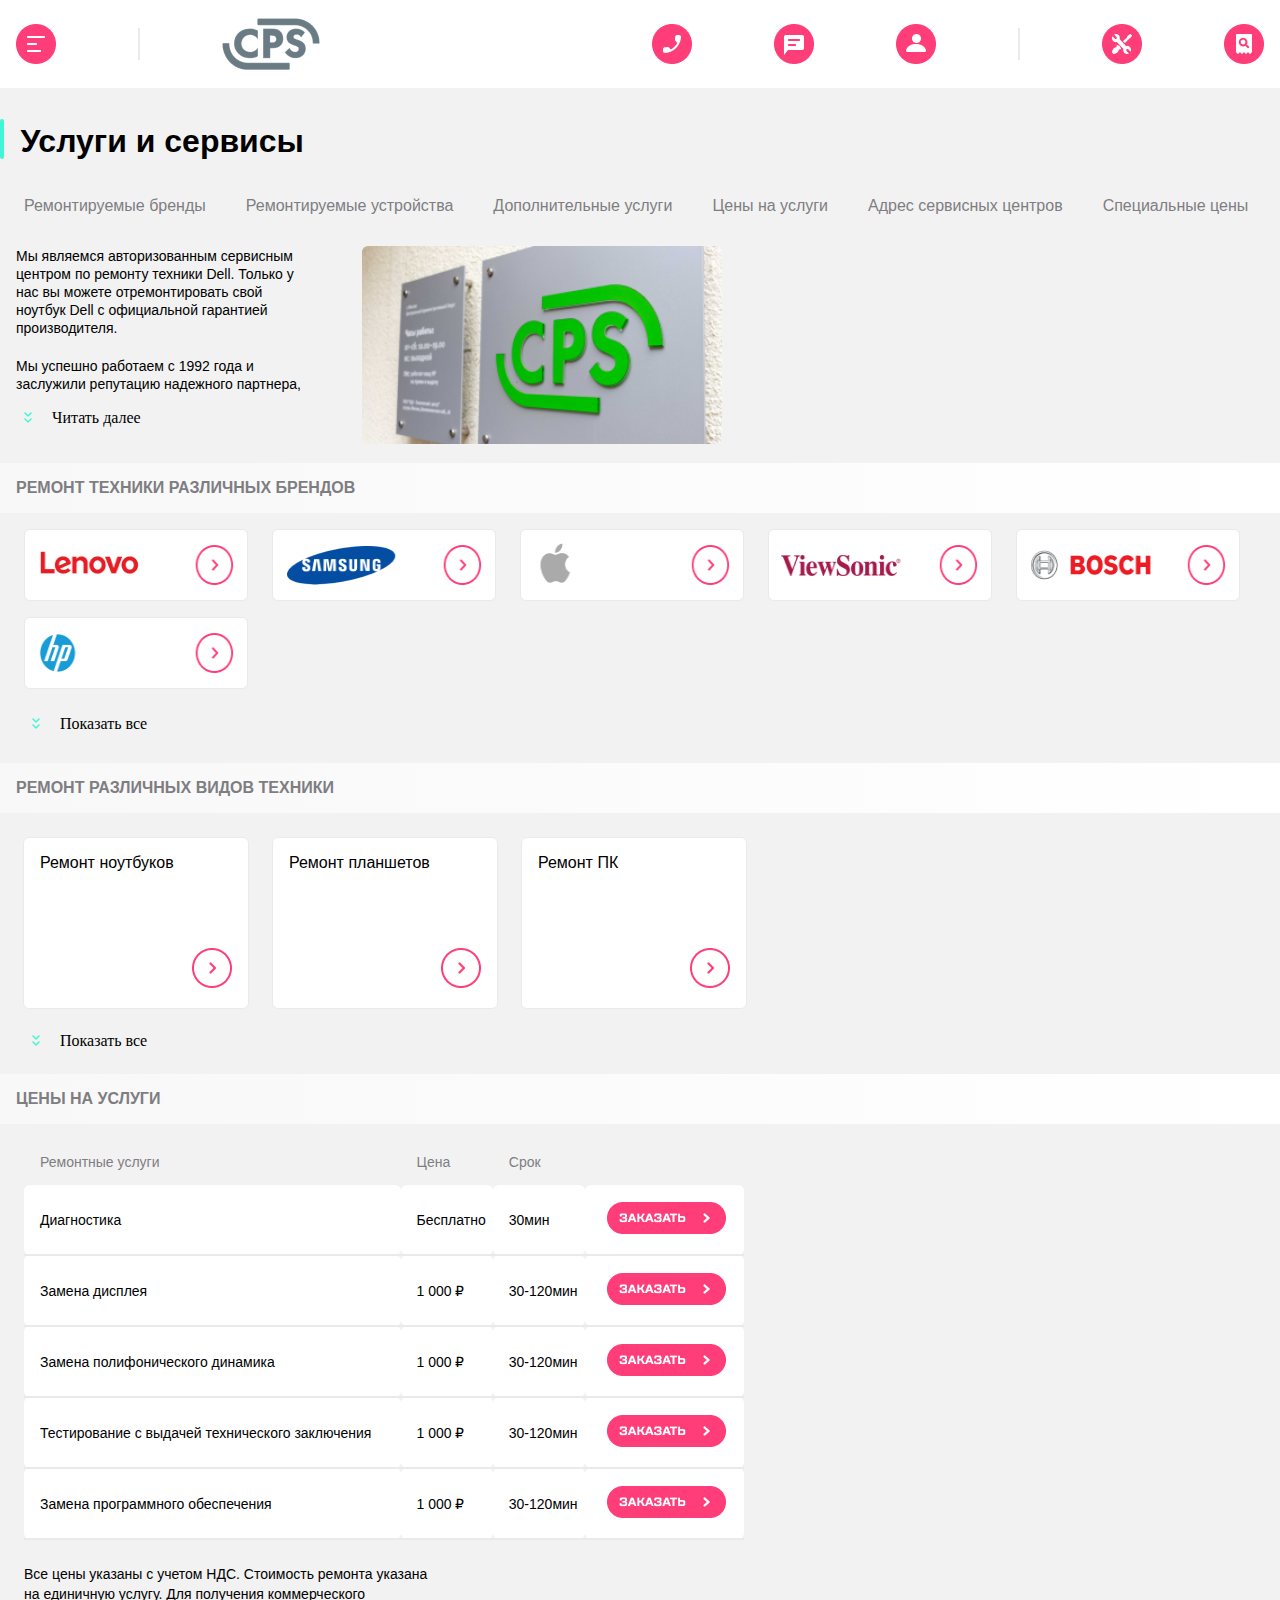
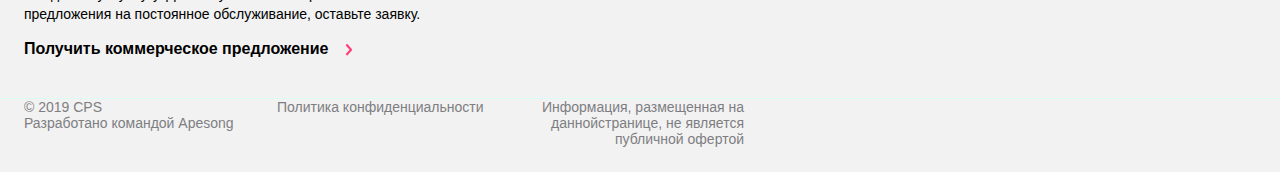
<file: index.html>
<!DOCTYPE html>
<html lang="en">
<head>
    <meta charset="UTF-8">
    <meta name="viewport" content="width=device-width,user-scalable=no,initial-scale=1,maximum-scale=1,minimum-scale=1">
    <meta http-equiv="X-UA-Compatible" content="ie=edge">
    <title>Финальный проект</title>
<link href="style.css" rel="stylesheet"></head>
<body>
    <div class="body__proect">
    <header class="header"> 
        <nav class="menu"> 
            <button class="button menu__burger">
                <img src="img\burger.png" alt="меню">
            </button>
            <div class="divider__burger"></div>
            <button class="button menu__group">
                <img src="img\text.png" alt="Текст">
            </button>
            <div class="divider"></div>
            <button class="button menu__call">
                <img src="img\call-header.png" alt="звонок">
            </button>
            <button class="button menu__chat">
                <img src="img\chat-header.png" alt="чат">
            </button>
            <button class="button menu__profile">
                <img src="img\profile-header.png" alt="профиль">
            </button>
            <div class="divider__profile"></div>
            <span class="button menu__text">
                Оставить заявку
            </span>
            <button class="button menu__repair">
                <img src="img\repair.png" alt="ремонт">
            </button>
            <span class="menu__text">
                Статус ремонта
            </span>
            <button class="button menu__checkstatus">
                <img src="img\checkstatus.png" alt="статус ремонта">
            </button>
        </nav>
    </header>
    <main class="main">
        <div class="main__icon"></div>           
        <h1 class="main__text">
            Услуги и сервисы </h1>
        <nav class="submenu">
            <ul class="swiper__menu">
                <li class="swiper__text"> <a href="#" class="swiper__link link1">Ремонтируемые бренды</a></li>
                <li class="swiper__text"> <a href="#" class="swiper__link link2">Ремонтируемые устройства</a></li>
                <li class="swiper__text"> <a href="#" class="swiper__link link3">Дополнительные услуги</a></li>
                <li class="swiper__text"> <a href="#" class="swiper__link link4">Цены на услуги</a></li>
                <li class="swiper__text"> <a href="#" class="swiper__link link5">Адрес сервисных центров </a></li>
                <li class="swiper__text"> <a href="#" class="swiper__link link6">Специальные цены </a></li>
                <li class="swiper__text"> <a href="#" class="swiper__link link7">Отзывы</a></li>
            </ul>
        </nav>
        <div class="container">
        <p class="text">
            Мы являемся авторизованным сервисным центром по ремонту техники Dell. Только у нас вы можете отремонтировать свой ноутбук Dell с официальной гарантией производителя.
    
        </p><p class="text text__hide1">
            Мы успешно работаем с 1992 года и заслужили репутацию надежного партнера,
            <span class="text__hide2">
                что подтверждает большое количество постоянных клиентов. Мы гордимся тем, что к нам обращаются по рекомендациям и, в свою очередь, советуют нас родным и близким.
            </span>
        </p>
    <p></p>
    <p class="text__hide">
        Мы успешно работаем с 1992 года и заслужили репутацию надежного партнера, 
        что подтверждает большое количество постоянных клиентов. Мы гордимся тем, что к нам обращаются по рекомендациям и, в свою очередь, советуют нас родным и близким.
    </p>
        <button class="read">
            <img src="img\icon.png" alt="иконка" class="read__img">
            <span class="read__text"> Читать далее  </span>
        </button>
    </div>
        <div class="shedule">
            <img src="img\shedule.png" alt="расписание" class="shedule__img">
        </div>
    <h2 class="text__brend">
        РEМОНТ ТЕХНИКИ РАЗЛИЧНЫХ БРЕНДОВ
    </h2>
    <div class="brand__slide--container swiper">
        <div class="list__swiper swiper-wrapper">
          <div class="brand__slider swiper-slide">
              <img src="img\lenovo.png" alt="Леново" class="brand__slider--img">
          </div>
          <div class="brand__slider swiper-slide">
              <img src="img\samsung.png" alt="Самсунг" class="brand__slider--img">
          </div>
          <div class="brand__slider swiper-slide">
              <img src="img\apple.png" alt="Яблоко" class="brand__slider--img"> 
          </div>
          <div class="brand__slider swiper-slide">
              <img src="img\vs.png" alt="vs sonic" class="brand__slider--img">
          </div>
          <div class="brand__slider swiper-slide">
              <img src="img\bosch.png" alt="Bosch" class="brand__slider--img">
          </div>
          <div class="brand__slider swiper-slide">
              <img src="img\hp.png" alt="HP" class="brand__slider--img">
          </div>
          <div class="brand__slider swiper-slide hidden">
              <img src="img\acer.png" alt="Acer" class="brand__slider--img">
          </div>
          <div class="brand__slider swiper-slide hidden">
              <img src="img\sony.png" alt="Sony" class="brand__slider--img">
          </div>
          <div class="brand__slider swiper-slide hidden">
              <img src="img\lenovo.png" alt="Леново" class="brand__slider--img">
          </div>
          <div class="brand__slider swiper-slide hidden">
              <img src="img\samsung.png" alt="Самсунг" class="brand__slider--img">
          </div>
          <div class="brand__slider swiper-slide hidden">
              <img src="img\apple.png" alt="Яблоко" class="brand__slider--img">
          </div>
          </div>
          <div class="swiper-pagination png-1"></div>
             </div>
             <button class="button__brend">
                <img src="img\icon.png" alt="Иконка" class="button__img">
                <span class="button__text">Показать всe</span>
            </button>
            <h2 class="text__repair">
                РЕМОНТ РАЗЛИЧНЫХ ВИДОВ ТЕХНИКИ
            </h2>
            <div class="slider__repair--container swiper">
                <div class="list__repair swiper-wrapper">
                    <div class="slider__repair swiper-slide">Ремонт ноутбуков
                        <img src="img\icon-price.png" alt="Иконка" class="repair__icon">    
                    </div>
                    <div class="slider__repair swiper-slide">Ремонт планшетов
                        <img src="img\icon-price.png" alt="Иконка" class="repair__icon">  
                    </div>
                    <div class="slider__repair swiper-slide">Ремонт ПК
                        <img src="img\icon-price.png" alt="Иконка" class="repair__icon">
                    </div>
                    <div class="slider__repair swiper-slide repair__hide">Ремонт мониторов
                        <img src="img\icon-price.png" alt="Иконка" class="repair__icon">
                    </div>
                    <div class="slider__repair swiper-slide repair__hide">Ремонт дисплея
                        <img src="img\icon-price.png" alt="Иконка" class="repair__icon">    
                    </div>
                    <div class="slider__repair swiper-slide repair__hide">Ремонт наушников
                        <img src="img\icon-price.png" alt="Иконка" class="repair__icon">
                    </div>
                    <div class="slider__repair swiper-slide repair__hide">Ремонт процессоров
                        <img src="img\icon-price.png" alt="Иконка" class="repair__icon">
                    </div>
                    <div class="slider__repair swiper-slide repair__hide">Ремонт телефонов
                        <img src="img\icon-price.png" alt="Иконка" class="repair__icon">
                    </div>
                    <div class="slider__repair swiper-slide repair__hide">Ремонт экранов
                        <img src="img\icon-price.png" alt="Иконка" class="repair__icon">
                    </div>
                </div>
                <div class="swiper-pagination pgn-2"></div>
            </div>
            <button class="button__repair">
                <img src="img\icon.png" alt="Иконка Ремонта" class="button__repair--img">
                <span class="button__text--repair">Показать всe</span>
            </button>
            <h2 class="prices__text">ЦЕНЫ НА УСЛУГИ</h2>
            <div class="prices__repair swiper">
                <div class="prices__list swiper-wrapper">
                    <div class="prices__slide swiper-slide">
                        <p class="prices__repair--service">Ремонтные услуги</p>
                        <p class="prices__diagnostic">Диагностика</p>
                        <p class="prices">Цена</p>
                        <p class="prices__money">Бесплатно</p>
                        <p class="prices__time">Срок</p>
                        <p class="prices__min">30 мин</p>
                        <img src="img\prices.png" alt="Иконка прайса" class="prices__img">
                    </div>
                    <div class="prices__slide swiper-slide">
                        <p class="prices__repair--service">Ремонтные услуги</p>
                        <p class="prices__diagnostic">Замена дисплея</p>
                        <p class="prices">Цена</p>
                        <p class="prices__money">1000₽</p>
                        <p class="prices__time">Срок</p>
                        <p class="prices__min">30-120 мин</p>
                        <img src="img\prices.png" alt="Иконка прайса" class="prices__img">
                    </div>
                    <div class="prices__slide swiper-slide">
                        <p class="prices__repair--service">Ремонтные услуги</p>
                        <p class="prices__diagnostic">Тестирование с выдачей технического заключения</p>
                        <p class="prices">Цена</p>
                        <p class="prices__money">1000₽</p>
                        <p class="prices__time">Срок</p>
                        <p class="prices__min">30-120 мин</p>
                        <img src="img\prices.png" alt="Иконка прайса" class="prices__img">
                    </div>
                    <div class="prices__slide swiper-slide">
                        <p class="prices__repair--service">Ремонтные услуги</p>
                        <p class="prices__diagnostic">Замена полифонического динамика</p>
                        <p class="prices">Цена</p>
                        <p class="prices__money">1000₽</p>
                        <p class="prices__time">Срок</p>
                        <p class="prices__min">30-120 мин</p>
                        <img src="img\prices.png" alt="Иконка прайса" class="prices__img">
                    </div>
                    <div class="prices__slide swiper-slide">
                        <p class="prices__repair--service">Ремонтные услуги</p>
                        <p class="prices__diagnostic">Замена программного обеспечения</p>
                        <p class="prices">Цена</p>
                        <p class="prices__money">1000₽</p>
                        <p class="prices__time">Срок</p>
                        <p class="prices__min">30-120 мин</p>
                        <img src="img\prices.png" alt="Иконка прайса" class="prices__img">
                    </div>
                </div>
                <div class="swiper-pagination"></div>
            </div>
            <table class="table__container">
                <caption class="table__caption">
                    <tr class="table__header--tr">
                        <td class="table__header">Ремонтные услуги</td>
                        <td class="table__header">Цена</td>
                        <td class="table__header">Срок</td>
                    </tr>
                </caption>
                <tbody class="table__tbody">
                <tr class="table__diagnostic">  
                    <td class="table__body">Диагностика</td>
                    <td class="table__body">Бесплатно</td>
                    <td class="table__body">30мин</td>
                    <td class="table__body--img">
                        <button class="button__table">
                        <img src="img\prices.png" alt="Отправить" class="button__table--img">
                        </button>
                    </td>
                </tr>
                <tr class="table__display">  
                    <td class="table__body">Замена дисплея</td>
                    <td class="table__body">1 000 ₽</td>
                    <td class="table__body">30-120мин</td>
                    <td class="table__body--img">
                        <button class="button__table">
                        <img src="img\prices.png" alt="Отправить" class="button__table--img">
                        </button>
                    </td>
                </tr>
                <tr class="table__dinamic">  
                    <td class="table__body">Замена полифонического динамика</td>
                    <td class="table__body">1 000 ₽</td>
                    <td class="table__body">30-120мин</td>
                    <td class="table__body--img">
                        <button class="button__table">
                        <img src="img\prices.png" alt="Отправить" class="button__table--img">
                        </button>
                    </td>
                </tr>
                <tr class="table__test">  
                    <td class="table__body">Тестирование с выдачей технического заключения</td>
                    <td class="table__body">1 000 ₽</td>
                    <td class="table__body">30-120мин</td>
                    <td class="table__body--img">
                        <button class="button__table">
                        <img src="img\prices.png" alt="Отправить" class="button__table--img">
                        </button>
                    </td>
                </tr>
                <tr class="table__programmer">  
                    <td class="table__body">Замена программного обеспечения</td>
                    <td class="table__body">1 000 ₽</td>
                    <td class="table__body">30-120мин</td>
                    <td class="table__body--img">
                        <button class="button__table">
                        <img src="img\prices.png" alt="Отправить" class="button__table--img">
                        </button>
                    </td>
                </tr>
                </tbody>
            </table>
            <p class="short__description">
                Все цены указаны с учетом НДС. Стоимость ремонта указана на единичную услугу. Для получения коммерческого предложения на постоянное обслуживание, оставьте заявку.
            </p>
            <h3 class="consultation__service">
                Получить коммерческое предложение
                <img src="img\consultation-service.png" alt="Иконка кольсультаций" class="service__img">
            </h3>
            <div class="line__footer"></div>
    </main>
    </div>
    <aside class="aside">
    <div class="menu__burger--container">
    <nav class="menuburger">
        <button class="button menuburger__cancel">
            <img src="img/cancel.png" alt="Отмена">
        </button>
        <button class="button menuburger__group">
            <img src="img\text.png" alt="Текст" class="menuburger__icon2">
        </button>
        <button class="button menuburger__search">
            <img src="img/search.png" alt="Поиск">
        </button>
    </nav>
    <nav class="asidemenu">
        <ul class="swipe">
            <li class="swipe__text"><a class="swipe__link">Ремонт техники</a></li>
            <li class="swipe__text"><a class="swipe__link">Услуги и сервисы</a></li>
            <li class="swipe__text"><a class="swipe__link">Корпоративным клиентам</a></li>
            <li class="swipe__text"><a class="swipe__link">Продавцам техники</a></li>
            <li class="swipe__text"><a class="swipe__link">Партнерам</a></li>
            <li class="swipe__text"><a class="swipe__link">Производителям</a></li>
            <li class="swipe__text"><a class="swipe__link">Наши сервисные центры</a></li>
            <li class="swipe__text"><a class="swipe__link">Контакты</a></li>
        </ul>
    </nav>
    <nav class="aside__footer">
    <button class="aside__call">
        <img src="img/call-header.png" alt="Позвонить">
    </button>
    <button class="aside__chat">
        <img src="img/chat-header.png" alt="Чат">
    </button>
    <button class="aside__profile">
        <img src="img/profile-header.png" alt="Профиль">
    </button> 
</nav>
    <div class="aside__mail">mail@cps.com</div>
    <div class="aside__number">8 800 890 8900</div>
    <button class="lang__ru">RU</button>
    <button class="lang__en">EN</button>
    <button class="lang__ch">CH</button>
</div> 
</aside>
     <div class="call__burger">
        <button class="call__cancel">
            <img src="img\cancel.png" alt="Отмена" class="call__cancel--img">
        </button>
        <div class="icon__call"></div>
        <h3 class="h3__call">   
            Заказать звонок
        </h3>
        <form action="" class="form__call">
        <input type="number" class="input__call" placeholder="Телефон">
    </form>
        <p class="text__call">
            Нажимая “отправить”, вы даете согласие на 
            <span class="call__text">обработку персональных данных</span> и соглашаетесь с нашей 
            <span class="call__text">политикой конфиденциальности</span>
        </p>
        <button class="send__call">
            <img src="img\call-send.png" alt="Отправить" class="call__send">
        </button>
     </div>
     <div class="chat__burger">
        <button class="chat__cancel">
            <img src="img\cancel.png" alt="Отмена чата" class="chat__img">
        </button>
        <div class="icon__chat"></div>
        <h3 class="text__chat--h3">
            Обратная связь
        </h3>
        <form action="" class="chat__form">
            <input type="text" class="input__chat" placeholder="Имя">
            <input type="number" class="input__chat" placeholder="Телефон">
            <input type="email" class="input__chat" placeholder="Электронная почта">
            <textarea name="Текст" cols="30" rows="10" class="textarea__chat" placeholder="Сообщение"></textarea>
        </form>
            <p class="text__chat">
                Нажимая “отправить”, вы даете согласие на 
                <span class="chat__text">обработку персональных данных</span> и соглашаетесь с нашей 
                <span class="chat__text">политикой конфиденциальности</span>
            </p>
            <button class="chat__send">
                <img src="img\call-send.png" alt="Отправка чата">
            </button>
     </div>  
    <footer class="text__footer footer__proect">
        <p class="footer__up">© 2019 CPS <br>
            Разработано командой Apesong</p>
        <p class="footer__text1">© 2019 CPS
             </p>
        <p class="footer__text2">Разработано командой Apesong</p>
        <p class="footer__text3">Политика конфиденциальности</p>
        <p class="footer__text4">Информация, размещенная на данной</p>
        <p class="footer__text5">странице, не является публичной офертой</p>
        <p class="footer__down">Информация, размещенная на даннойстранице, не является публичной офертой</p>
    </footer>
    <script src="https://unpkg.com/swiper@8/swiper-bundle.min.js"></script>
<script type="text/javascript" src="./js/bundle.js"></script></body>
</html>
</file>
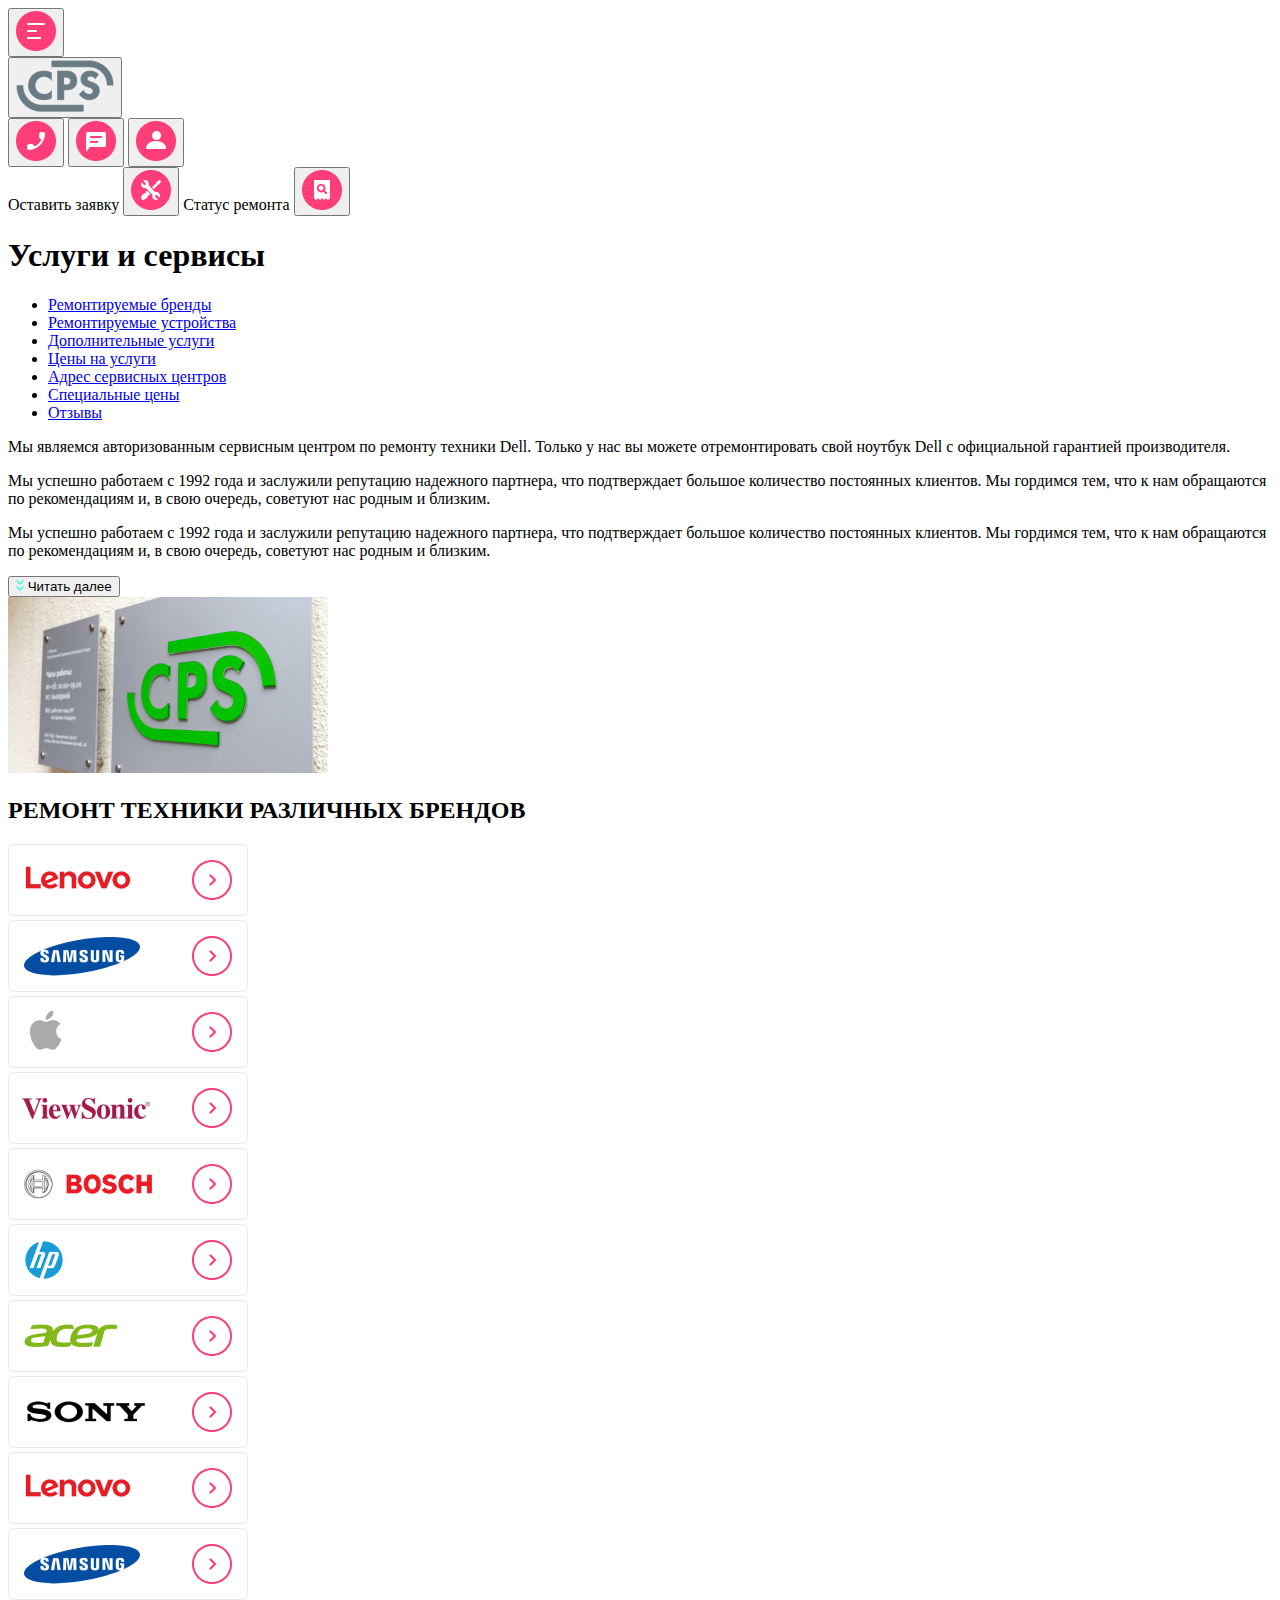
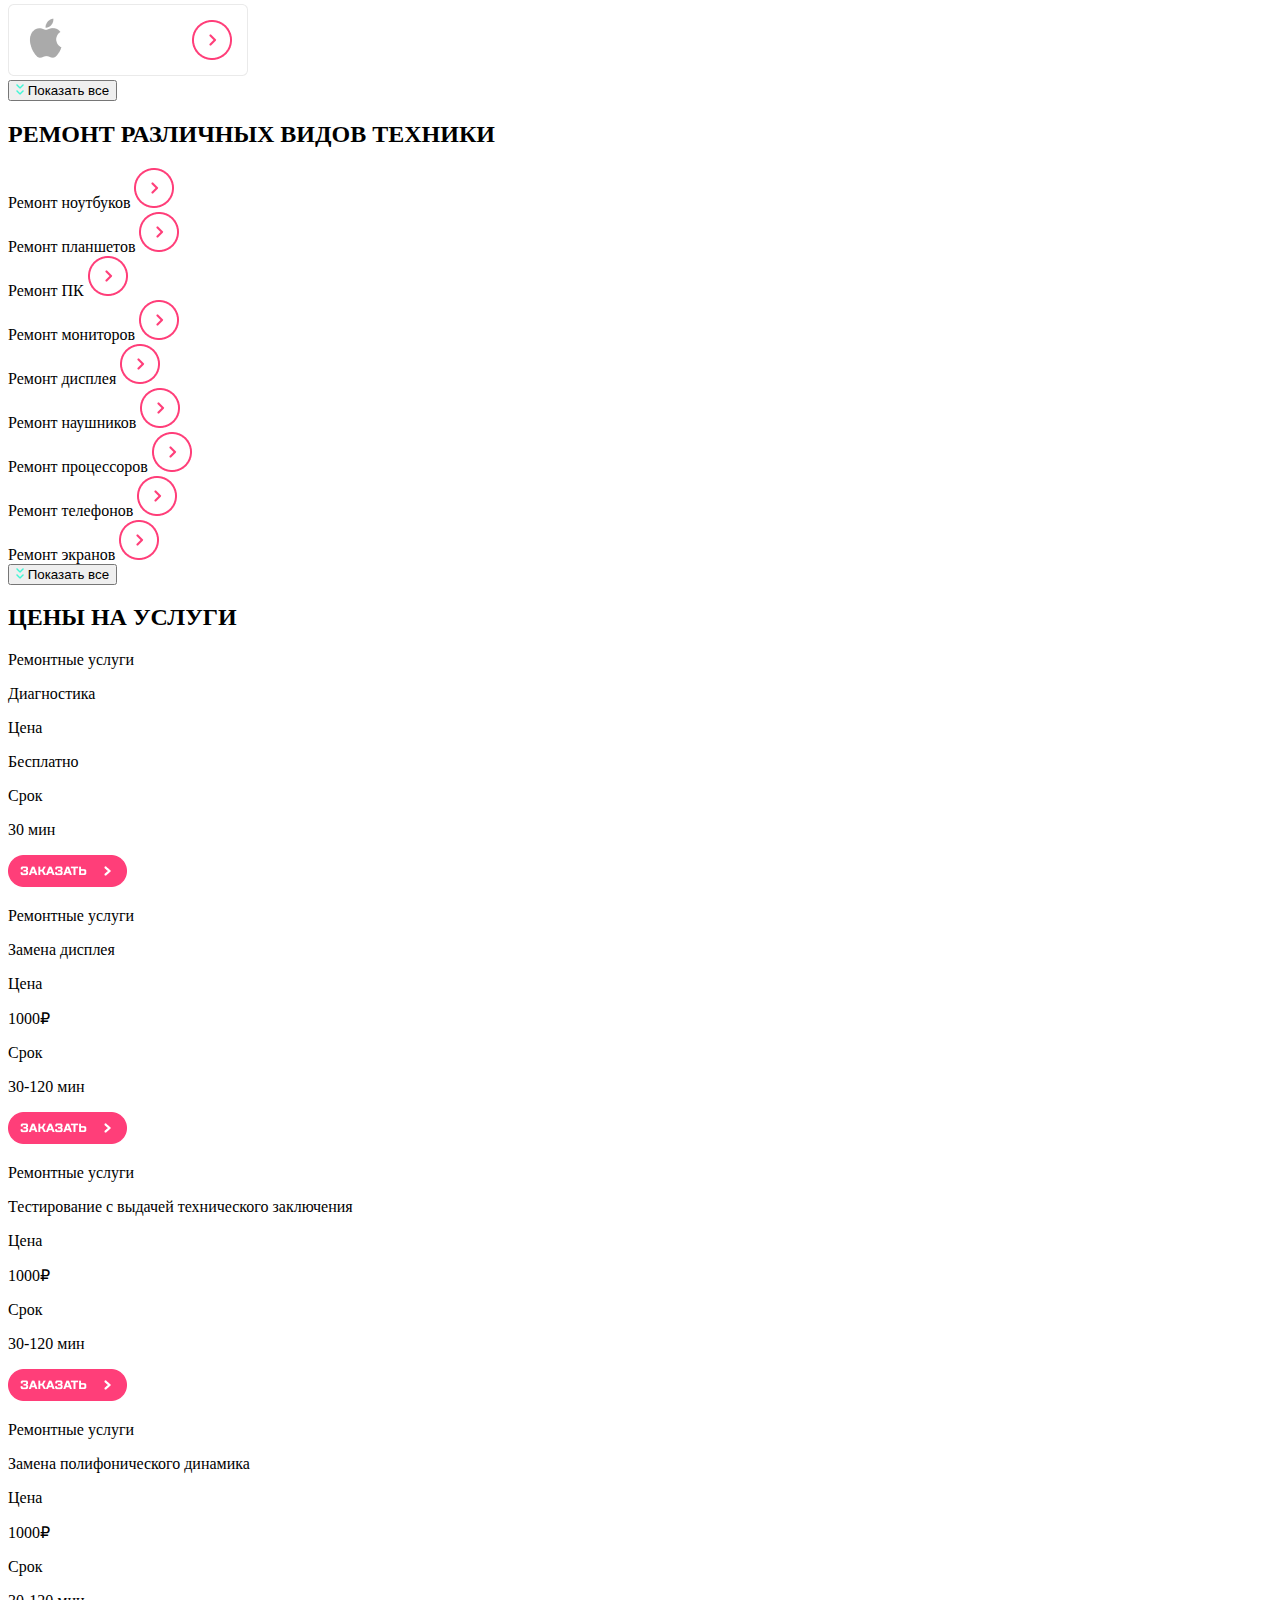
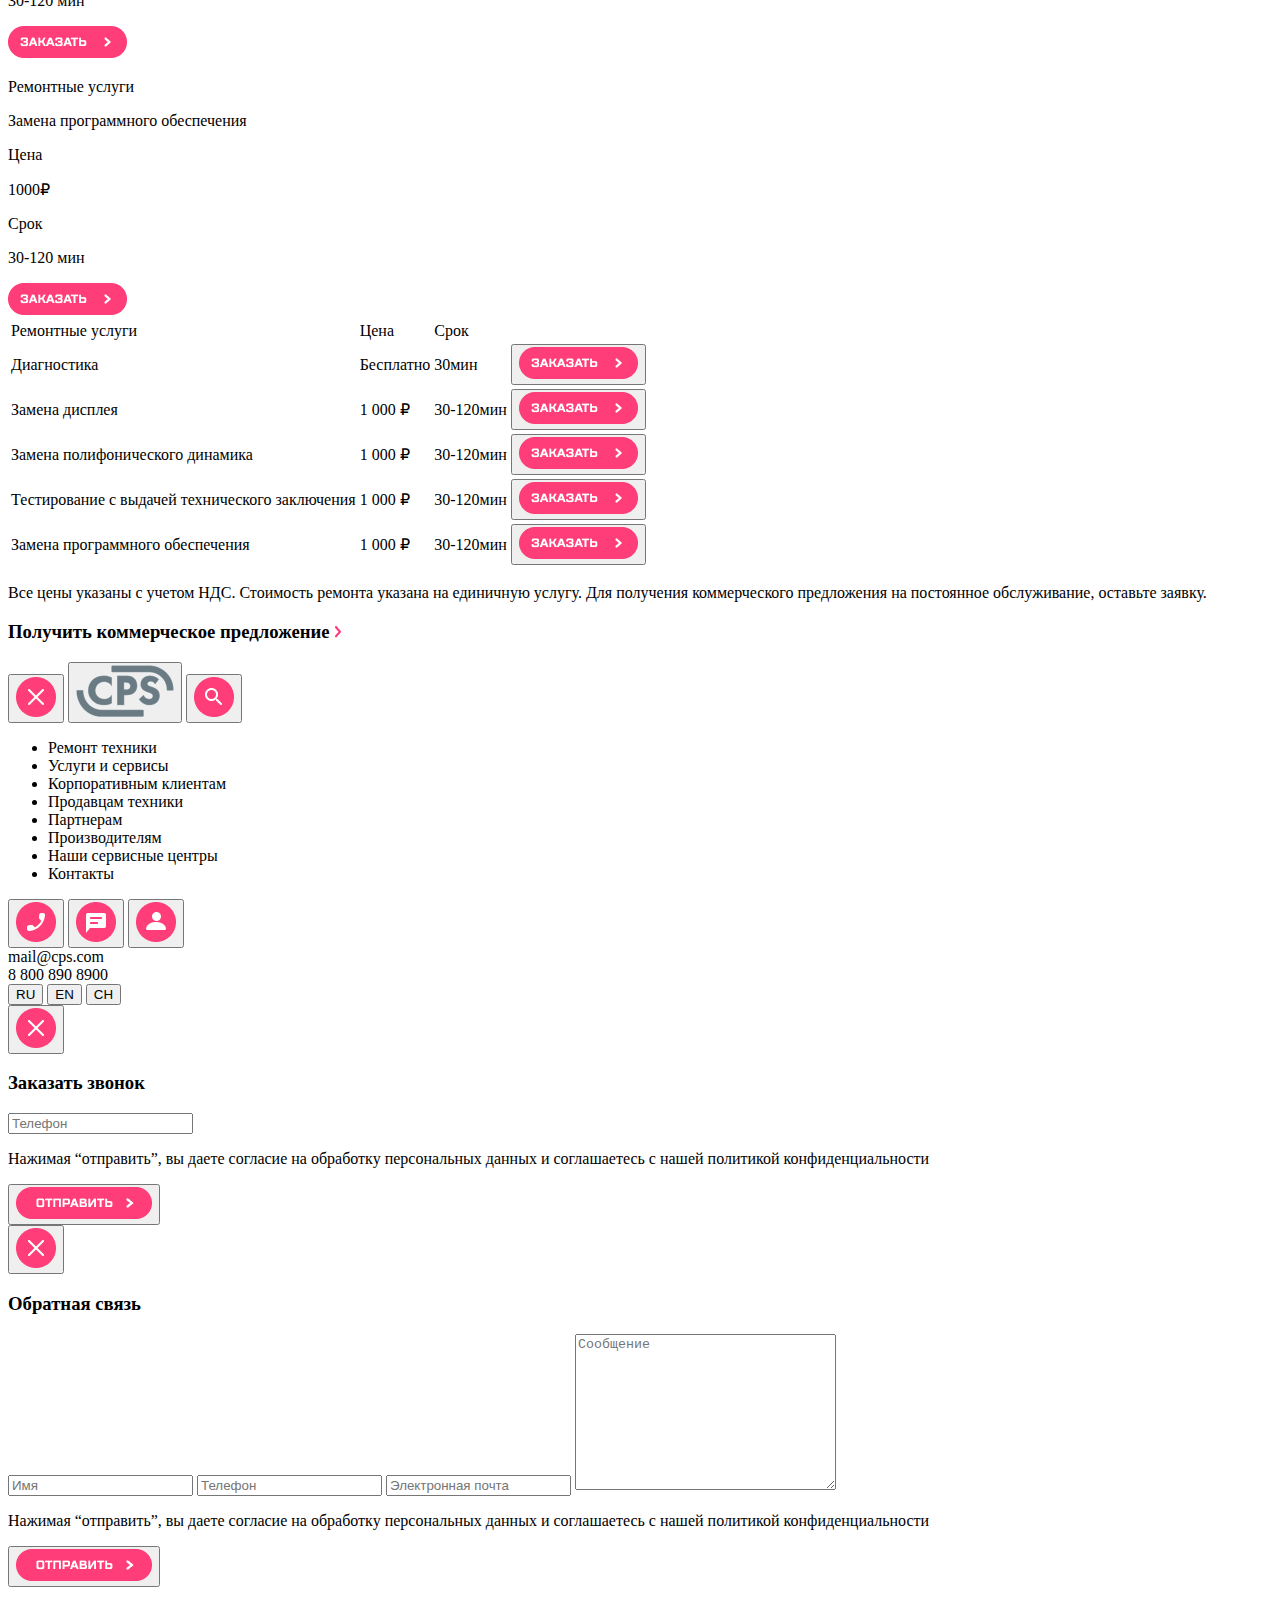
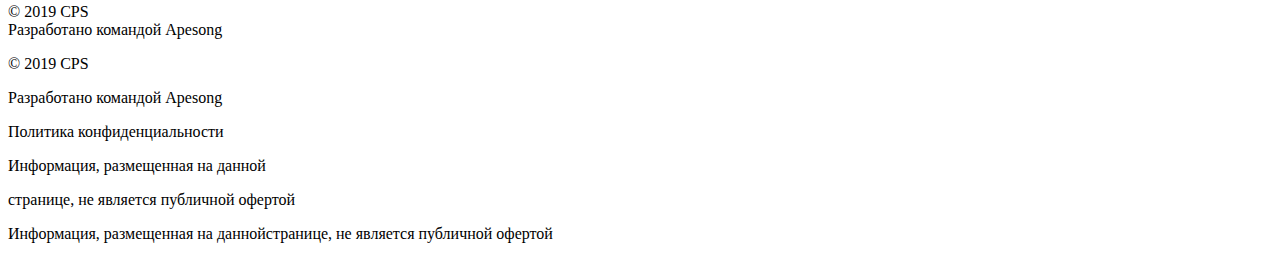
<file: src/index.html>
<!DOCTYPE html>
<html lang="en">
<head>
    <meta charset="UTF-8">
    <meta name="viewport"
          content="width=device-width, user-scalable=no, initial-scale=1.0, maximum-scale=1.0, minimum-scale=1.0">
    <meta http-equiv="X-UA-Compatible" content="ie=edge">
    <title>Финальный проект</title>
</head>
<body>
    <div class = 'body__proect'>
    <header class = 'header'> 
        <nav class = 'menu'> 
            <button class = 'button menu__burger'>
                <img src = 'img\burger.png' alt = 'меню'>
            </button>
            <div class="divider__burger"></div>
            <button class = 'button menu__group'>
                <img src = 'img\text.png' alt = 'Текст'>
            </button>
            <div class="divider"></div>
            <button class = 'button menu__call'>
                <img src = 'img\call-header.png' alt = 'звонок'>
            </button>
            <button class = 'button menu__chat'>
                <img src = 'img\chat-header.png' alt = 'чат'>
            </button>
            <button class = 'button menu__profile'>
                <img src = 'img\profile-header.png' alt = 'профиль'>
            </button>
            <div class="divider__profile"></div>
            <span class = 'button menu__text'>
                Оставить заявку
            </span>
            <button class = 'button menu__repair'>
                <img src = 'img\repair.png' alt = 'ремонт'>
            </button>
            <span class = 'menu__text'>
                Статус ремонта
            </span>
            <button class = 'button menu__checkstatus'>
                <img src = 'img\checkstatus.png' alt = 'статус ремонта'>
            </button>
        </nav>
    </header>
    <main class = 'main'>
        <div class="main__icon"></div>           
        <h1 class = 'main__text'>
            Услуги и сервисы </h1>
        <nav class = 'submenu'>
            <ul class = 'swiper__menu'>
                <li class = 'swiper__text'> <a href = '#' class = 'swiper__link link1'>Ремонтируемые бренды</a></li>
                <li class = 'swiper__text'> <a href = '#' class = 'swiper__link link2'>Ремонтируемые устройства</a></li>
                <li class = 'swiper__text'> <a href = '#' class = 'swiper__link link3'>Дополнительные услуги</a></li>
                <li class = 'swiper__text'> <a href = '#' class = 'swiper__link link4'>Цены на услуги</a></li>
                <li class = 'swiper__text'> <a href = '#' class = 'swiper__link link5'>Адрес сервисных центров </a></li>
                <li class = 'swiper__text'> <a href = '#' class = 'swiper__link link6'>Специальные цены </a></li>
                <li class = 'swiper__text'> <a href = '#' class = 'swiper__link link7'>Отзывы</a></li>
            </ul>
        </nav>
        <div class = 'container' >
        <p class = 'text'>
            Мы являемся авторизованным сервисным центром по ремонту техники Dell. Только у нас вы можете отремонтировать свой ноутбук Dell с официальной гарантией производителя.
    
        <p class = 'text text__hide1'>
            Мы успешно работаем с 1992 года и заслужили репутацию надежного партнера,
            <span class = '  text__hide2'>
                что подтверждает большое количество постоянных клиентов. Мы гордимся тем, что к нам обращаются по рекомендациям и, в свою очередь, советуют нас родным и близким.
            </span>
        </p>
    </p>
    <p class="text__hide">
        Мы успешно работаем с 1992 года и заслужили репутацию надежного партнера, 
        что подтверждает большое количество постоянных клиентов. Мы гордимся тем, что к нам обращаются по рекомендациям и, в свою очередь, советуют нас родным и близким.
    </p>
        <button class = 'read'>
            <img src = 'img\icon.png' alt = 'иконка' class = 'read__img'>
            <span class = 'read__text'> Читать далее  </span>
        </button>
    </div>
        <div class = 'shedule'>
            <img src = 'img\shedule.png' alt = 'расписание' class = 'shedule__img'>
        </div>
    <h2 class="text__brend">
        РEМОНТ ТЕХНИКИ РАЗЛИЧНЫХ БРЕНДОВ
    </h2>
    <div class="brand__slide--container swiper">
        <div class="list__swiper swiper-wrapper">
          <div class="brand__slider swiper-slide">
              <img src="img\lenovo.png" alt="Леново"class = 'brand__slider--img'>
          </div>
          <div class="brand__slider swiper-slide">
              <img src="img\samsung.png" alt="Самсунг" class = 'brand__slider--img'>
          </div>
          <div class="brand__slider swiper-slide">
              <img src="img\apple.png" alt="Яблоко" class = 'brand__slider--img'> 
          </div>
          <div class="brand__slider swiper-slide">
              <img src="img\vs.png" alt="vs sonic" class = 'brand__slider--img'>
          </div>
          <div class="brand__slider swiper-slide">
              <img src="img\bosch.png" alt="Bosch" class = 'brand__slider--img'>
          </div>
          <div class="brand__slider swiper-slide">
              <img src="img\hp.png" alt="HP" class = 'brand__slider--img'>
          </div>
          <div class="brand__slider swiper-slide hidden" >
              <img src="img\acer.png" alt="Acer" class = 'brand__slider--img'>
          </div>
          <div class="brand__slider swiper-slide hidden" >
              <img src="img\sony.png" alt="Sony" class = 'brand__slider--img'>
          </div>
          <div class="brand__slider swiper-slide hidden" >
              <img src="img\lenovo.png" alt="Леново" class = 'brand__slider--img'>
          </div>
          <div class="brand__slider swiper-slide hidden" >
              <img src="img\samsung.png" alt="Самсунг" class = 'brand__slider--img'>
          </div>
          <div class="brand__slider swiper-slide hidden" >
              <img src="img\apple.png" alt="Яблоко" class = 'brand__slider--img'>
          </div>
          </div>
          <div class="swiper-pagination png-1"></div>
             </div>
             <button class = 'button__brend'>
                <img src="img\icon.png" alt="Иконка" class = 'button__img'>
                <span class = 'button__text'>Показать всe</span>
            </button>
            <h2 class="text__repair">
                РЕМОНТ РАЗЛИЧНЫХ ВИДОВ ТЕХНИКИ
            </h2>
            <div class="slider__repair--container swiper">
                <div class="list__repair swiper-wrapper">
                    <div class="slider__repair swiper-slide">Ремонт ноутбуков
                        <img src="img\icon-price.png" alt="Иконка" class = 'repair__icon'>    
                    </div>
                    <div class="slider__repair swiper-slide">Ремонт планшетов
                        <img src="img\icon-price.png" alt="Иконка" class = 'repair__icon'>  
                    </div>
                    <div class="slider__repair swiper-slide">Ремонт ПК
                        <img src="img\icon-price.png" alt="Иконка" class = 'repair__icon'>
                    </div>
                    <div class="slider__repair swiper-slide repair__hide">Ремонт мониторов
                        <img src="img\icon-price.png" alt="Иконка" class = 'repair__icon'>
                    </div>
                    <div class="slider__repair swiper-slide repair__hide">Ремонт дисплея
                        <img src="img\icon-price.png" alt="Иконка" class = 'repair__icon'>    
                    </div>
                    <div class="slider__repair swiper-slide repair__hide">Ремонт наушников
                        <img src="img\icon-price.png" alt="Иконка" class = 'repair__icon'>
                    </div>
                    <div class="slider__repair swiper-slide repair__hide">Ремонт процессоров
                        <img src="img\icon-price.png" alt="Иконка" class = 'repair__icon'>
                    </div>
                    <div class="slider__repair swiper-slide repair__hide">Ремонт телефонов
                        <img src="img\icon-price.png" alt="Иконка" class = 'repair__icon'>
                    </div>
                    <div class="slider__repair swiper-slide repair__hide">Ремонт экранов
                        <img src="img\icon-price.png" alt="Иконка" class = 'repair__icon'>
                    </div>
                </div>
                <div class="swiper-pagination pgn-2"></div>
            </div>
            <button class = 'button__repair'>
                <img src="img\icon.png" alt="Иконка Ремонта" class = 'button__repair--img'>
                <span class = 'button__text--repair'>Показать всe</span>
            </button>
            <h2 class="prices__text">ЦЕНЫ НА УСЛУГИ</h2>
            <div class="prices__repair swiper">
                <div class="prices__list swiper-wrapper">
                    <div class="prices__slide swiper-slide">
                        <p class = 'prices__repair--service'>Ремонтные услуги</p>
                        <p class = 'prices__diagnostic'>Диагностика</p>
                        <p class = 'prices'>Цена</p>
                        <p class = 'prices__money'>Бесплатно</p>
                        <p class = 'prices__time'>Срок</p>
                        <p class = 'prices__min'>30 мин</p>
                        <img src="img\prices.png" alt="Иконка прайса" class = 'prices__img'>
                    </div>
                    <div class="prices__slide swiper-slide">
                        <p class = 'prices__repair--service'>Ремонтные услуги</p>
                        <p class = 'prices__diagnostic'>Замена дисплея</p>
                        <p class = 'prices'>Цена</p>
                        <p class = 'prices__money'>1000₽</p>
                        <p class = 'prices__time'>Срок</p>
                        <p class = 'prices__min'>30-120 мин</p>
                        <img src="img\prices.png" alt="Иконка прайса" class = 'prices__img'>
                    </div>
                    <div class="prices__slide swiper-slide">
                        <p class = 'prices__repair--service'>Ремонтные услуги</p>
                        <p class = 'prices__diagnostic'>Тестирование с выдачей технического заключения</p>
                        <p class = 'prices'>Цена</p>
                        <p  class = 'prices__money'>1000₽</p>
                        <p class = 'prices__time'>Срок</p>
                        <p  class = 'prices__min'>30-120 мин</p>
                        <img src="img\prices.png" alt="Иконка прайса" class = 'prices__img'>
                    </div>
                    <div class="prices__slide swiper-slide">
                        <p class = 'prices__repair--service'>Ремонтные услуги</p>
                        <p class = 'prices__diagnostic'>Замена полифонического динамика</p>
                        <p class = 'prices'>Цена</p>
                        <p  class = 'prices__money'>1000₽</p>
                        <p class = 'prices__time'>Срок</p>
                        <p  class = 'prices__min'>30-120 мин</p>
                        <img src="img\prices.png" alt="Иконка прайса" class = 'prices__img'>
                    </div>
                    <div class="prices__slide swiper-slide">
                        <p class = 'prices__repair--service'>Ремонтные услуги</p>
                        <p class = 'prices__diagnostic'>Замена программного обеспечения</p>
                        <p class = 'prices'>Цена</p>
                        <p  class = 'prices__money'>1000₽</p>
                        <p class = 'prices__time'>Срок</p>
                        <p  class = 'prices__min'>30-120 мин</p>
                        <img src="img\prices.png" alt="Иконка прайса" class = 'prices__img'>
                    </div>
                </div>
                <div class="swiper-pagination"></div>
            </div>
            <table class="table__container">
                <caption class="table__caption">
                    <tr class="table__header--tr">
                        <td class="table__header">Ремонтные услуги</td>
                        <td class="table__header">Цена</td>
                        <td class="table__header">Срок</td>
                    </tr>
                </caption>
                <tbody class="table__tbody">
                <tr class="table__diagnostic">  
                    <td class="table__body">Диагностика</td>
                    <td class="table__body">Бесплатно</td>
                    <td class="table__body">30мин</td>
                    <td class="table__body--img">
                        <button class = 'button__table'>
                        <img src="img\prices.png" alt="Отправить" class = 'button__table--img'>
                        </button>
                    </td>
                </tr>
                <tr class="table__display">  
                    <td class="table__body">Замена дисплея</td>
                    <td class="table__body">1 000 ₽</td>
                    <td class="table__body">30-120мин</td>
                    <td class="table__body--img">
                        <button class = 'button__table'>
                        <img src="img\prices.png" alt="Отправить" class = 'button__table--img'>
                        </button>
                    </td>
                </tr>
                <tr class="table__dinamic">  
                    <td class="table__body">Замена полифонического динамика</td>
                    <td class="table__body">1 000 ₽</td>
                    <td class="table__body">30-120мин</td>
                    <td class="table__body--img">
                        <button class = 'button__table'>
                        <img src="img\prices.png" alt="Отправить" class = 'button__table--img'>
                        </button>
                    </td>
                </tr>
                <tr class="table__test">  
                    <td class="table__body">Тестирование с выдачей технического заключения</td>
                    <td class="table__body">1 000 ₽</td>
                    <td class="table__body">30-120мин</td>
                    <td class="table__body--img">
                        <button class = 'button__table'>
                        <img src="img\prices.png" alt="Отправить" class = 'button__table--img'>
                        </button>
                    </td>
                </tr>
                <tr class="table__programmer">  
                    <td class="table__body">Замена программного обеспечения</td>
                    <td class="table__body">1 000 ₽</td>
                    <td class="table__body">30-120мин</td>
                    <td class="table__body--img">
                        <button class = 'button__table'>
                        <img src="img\prices.png" alt="Отправить" class = 'button__table--img'>
                        </button>
                    </td>
                </tr>
                </tbody>
            </table>
            <p class="short__description">
                Все цены указаны с учетом НДС. Стоимость ремонта указана на единичную услугу. Для получения коммерческого предложения на постоянное обслуживание, оставьте заявку.
            </p>
            <h3 class="consultation__service">
                Получить коммерческое предложение
                <img src="img\consultation-service.png" alt="Иконка кольсультаций" class = 'service__img'>
            </h3>
            <div class="line__footer"></div>
    </main>
    </div>
    <aside class = 'aside'>
    <div class="menu__burger--container">
    <nav class = 'menuburger'>
        <button class = 'button menuburger__cancel'>
            <img src = 'img/cancel.png' alt = 'Отмена'>
        </button>
        <button class = 'button menuburger__group'>
            <img src = 'img\text.png' alt = 'Текст' class = 'menuburger__icon2'>
        </button>
        <button class = 'button menuburger__search'>
            <img src = 'img/search.png' alt = 'Поиск'>
        </button>
    </nav>
    <nav class = 'asidemenu'>
        <ul class = 'swipe'>
            <li class = 'swipe__text'><a class = 'swipe__link'>Ремонт техники</a></li>
            <li class = 'swipe__text'><a class = 'swipe__link'>Услуги и сервисы</a></li>
            <li class = 'swipe__text'><a class = 'swipe__link'>Корпоративным клиентам</a></li>
            <li class = 'swipe__text'><a class = 'swipe__link'>Продавцам техники</a></li>
            <li class = 'swipe__text'><a class = 'swipe__link'>Партнерам</a></li>
            <li class = 'swipe__text'><a class = 'swipe__link'>Производителям</a></li>
            <li class = 'swipe__text'><a class = 'swipe__link'>Наши сервисные центры</a></li>
            <li class = 'swipe__text'><a class = 'swipe__link'>Контакты</a></li>
        </ul>
    </nav>
    <nav class = 'aside__footer'>
    <button class="aside__call">
        <img src = 'img/call-header.png' alt = 'Позвонить'>
    </button>
    <button class="aside__chat">
        <img src = 'img/chat-header.png' alt = 'Чат'>
    </button>
    <button class="aside__profile">
        <img src = 'img/profile-header.png' alt = 'Профиль'>
    </button> 
</nav>
    <div class = 'aside__mail'>mail@cps.com</div>
    <div class = 'aside__number'>8 800 890 8900</div>
    <button class  = 'lang__ru'>RU</button>
    <button class  = 'lang__en'>EN</button>
    <button class  = 'lang__ch'>CH</button>
</div> 
</aside>
     <div class="call__burger">
        <button class="call__cancel">
            <img src="img\cancel.png" alt="Отмена" class = 'call__cancel--img'>
        </button>
        <div class="icon__call"></div>
        <h3 class="h3__call">   
            Заказать звонок
        </h3>
        <form action="" class="form__call">
        <input type="number" class="input__call" placeholder = 'Телефон'>
    </form>
        <p class="text__call">
            Нажимая “отправить”, вы даете согласие на 
            <span class = 'call__text'>обработку персональных данных</span> и соглашаетесь с нашей 
            <span class = 'call__text'>политикой конфиденциальности</span>
        </p>
        <button class="send__call">
            <img src="img\call-send.png" alt="Отправить" class = 'call__send'>
        </button>
     </div>
     <div class="chat__burger">
        <button class="chat__cancel">
            <img src="img\cancel.png" alt="Отмена чата" class = 'chat__img'>
        </button>
        <div class="icon__chat"></div>
        <h3 class="text__chat--h3">
            Обратная связь
        </h3>
        <form action="" class="chat__form">
            <input type="text" class="input__chat" placeholder="Имя">
            <input type="number" class="input__chat" placeholder="Телефон">
            <input type="email" class="input__chat" placeholder="Электронная почта">
            <textarea name="Текст" cols="30" rows="10" class="textarea__chat" placeholder="Сообщение"></textarea>
        </form>
            <p class="text__chat">
                Нажимая “отправить”, вы даете согласие на 
                <span class = 'chat__text'>обработку персональных данных</span> и соглашаетесь с нашей 
                <span class = 'chat__text'>политикой конфиденциальности</span>
            </p>
            <button class="chat__send">
                <img src="img\call-send.png" alt="Отправка чата">
            </button>
     </div>  
    <footer class="text__footer footer__proect">
        <p class="footer__up">© 2019 CPS <br>
            Разработано командой Apesong</span></p>
        <p class="footer__text1">© 2019 CPS
             </p>
        <p class="footer__text2">Разработано командой Apesong</p>
        <p class="footer__text3">Политика конфиденциальности</p>
        <p class="footer__text4">Информация, размещенная на данной</p>
        <p class="footer__text5">странице, не является публичной офертой</p>
        <p class="footer__down">Информация, размещенная на даннойстранице, не является публичной офертой</p>
    </footer>
    <script src="https://unpkg.com/swiper@8/swiper-bundle.min.js"></script>
</body>
</html>
</file>
<file: style.css>
@font-face {
  font-family: '../fonts/TT Lakes Medium';
  src: url(./fonts/TTLakes-Medium.eot);
  src: url(./fonts/TTLakes-Medium.eot?#iefix) format("embedded-opentype"), url(./fonts/TTLakes-Medium.woff) format("woff"), url(./fonts/TTLakes-Medium.ttf) format("truetype");
  font-weight: normal;
  font-style: normal; }

@font-face {
  font-family: '../fonts/TT Lakes Bold';
  src: url(./fonts/TTLakes-Bold.eot);
  src: url(./fonts/TTLakes-Bold.eot?#iefix) format("embedded-opentype"), url(./fonts/TTLakes-Bold.woff) format("woff"), url(./fonts/TTLakes-Bold.ttf) format("truetype");
  font-weight: 700;
  font-style: normal; }

.swipe {
  display: flex;
  flex-direction: column;
  list-style: none;
  padding: 0 0 0 16px;
  background: #fff;
  margin: 0; }

.menuburger__cancel {
  margin: 24px 0 0 16px;
  vertical-align: top; }

.menuburger__group {
  margin: 18px 87px 27px 16px !important;
  vertical-align: top;
  height: 52px !important; }

.menuburger__search {
  margin: 24px 16px 0 0;
  vertical-align: top; }

.swipe__link {
  text-decoration: none;
  font-size: 16px; }

.swipe__link:hover {
  color: #7E7E82; }

.swipe__text {
  cursor: pointer;
  padding: 0 0 24px 0; }

.swipe__text:hover::before {
  content: '';
  height: 20px;
  width: 4px;
  background: #41F6D7;
  border-radius: 20px;
  position: absolute;
  left: 1px; }

.swiper__text {
  margin: 0 0 14px 0; }

.swipe__text:nth-child(8) {
  margin: 0 0 8px 0; }

.aside__call {
  padding: 0 16px 0 0;
  height: 40px; }

.aside__chat {
  padding: 0 16px 0 0;
  height: 40px; }

.aside__profile {
  padding: 0;
  height: 40px; }

.aside__footer {
  display: flex;
  flex-direction: row;
  padding: 0 0 16px 16px; }

.aside__mail {
  font-size: 16px;
  padding: 0 0 12px 16px;
  letter-spacing: -0.2px; }

.aside__number {
  font-weight: 700;
  font-size: 24px;
  padding: 0 0 11px 16px; }

.lang__ru {
  font-weight: 500;
  font-family: 'TT Lakes', sans-serif;
  padding: 0 7px 0 16px;
  margin-bottom: 32px; }

.lang__ch {
  font-weight: 500;
  font-family: 'TT Lakes', sans-serif;
  padding: 0 7px 0 7px; }

.lang__en {
  padding: 0;
  font-weight: 500;
  font-family: 'TT Lakes', sans-serif; }

.lang__ru:hover {
  color: #7E7E82; }

.lang__en:hover {
  color: #7E7E82; }

.lang__ch:hover {
  color: #7E7E82; }

.aside {
  display: flex;
  flex-direction: column;
  font-family: 'TT Lakes Medium', sans-serif;
  font-weight: 500;
  box-shadow: -2px 0px 4px rgba(69, 79, 126, 0.02), 16px 0px 52px rgba(14, 24, 80, 0.2);
  padding: 0;
  margin: 0;
  background: #fff;
  position: absolute;
  top: 0;
  left: 0;
  display: none;
  z-index: 3;
  width: 320px; }

.open__menuburger {
  display: block;
  transition: right 0.3s, transform 0.3s ease-in; }

@media (min-width: 768px) {
  .swipe__text {
    padding-bottom: 32px; }
  .swipe__text:last-child {
    margin-bottom: 236px; }
  .swipe {
    padding: 0 0 0 24px; }
  .menuburger__cancel {
    margin-left: 24px; }
  .menuburger__search {
    margin-right: 24px; }
  .menuburger__group {
    margin-bottom: 51px;
    margin-right: 71px !important; }
  .aside__footer {
    padding-left: 24px; }
  .aside__mail {
    padding-left: 24px; }
  .lang__ru {
    padding-left: 24px;
    margin-bottom: 32px; }
  .aside__number {
    padding-left: 24px; } }

@media (min-width: 1440px) {
  .aside {
    display: block;
    box-shadow: none; }
  .menu__burger--container {
    height: 2000px; }
  .menuburger__cancel {
    display: none; }
  .menuburger__group {
    margin: 30px 0 37px 22px !important; }
  .menuburger__search {
    margin: 35px 32px 0 118px !important; }
  .body__cancel,
  .footer__cancel {
    opacity: 1; } }

.call__burger {
  width: 320px;
  height: 676px;
  height: 100%;
  background: #fff;
  position: absolute;
  z-index: 3;
  top: 0;
  right: 0;
  display: none; }

.call__cancel {
  margin: 24px 0 0 10px; }

.icon__call {
  width: 4px;
  height: 40px;
  border-top-right-radius: 6px;
  border-bottom-right-radius: 6px;
  display: inline-block;
  background: #41F6D7;
  transform: translate(-65px, 80px); }

.h3__call {
  font-size: 24px;
  height: 32px;
  margin: 40px 0 24px 16px; }

.input__call {
  min-width: 276px;
  height: 24px;
  border: 1px solid #EAEAEA;
  border-radius: 6px;
  padding: 12px 0 12px 16px;
  font-size: 16px;
  font-family: 'TT Lakes', sans-serif; }

.form__call {
  text-align: center; }

.text__call {
  margin: 15px 0 0 16px;
  font-size: 14px; }

.call__text {
  color: #FF3E79; }

.send__call {
  margin: 18px 0 0 168px;
  padding: 0; }

.open__call {
  display: block; }

@media (min-width: 768px) {
  .call__burger {
    width: 440px;
    height: 100%;
    box-shadow: -2px 0px 4px rgba(69, 79, 126, 0.02), 16px 0px 52px rgba(14, 24, 80, 0.2); }
  .input__call {
    width: 360px;
    margin-left: 31px;
    margin-right: 31px;
    margin-top: 24px; }
  .call__cancel {
    position: absolute;
    top: 0;
    left: -100px;
    margin-top: 40px; }
  .h3__call {
    margin: 0 0 0 32px; }
  .text__call {
    width: 376px;
    margin: 16px 32px 0 32px; }
  .icon__call {
    transform: translate(1px, 40px); }
  .send__call {
    margin: 16px 32px 0 272px; } }

.chat__burger {
  width: 320px;
  height: 676px;
  background: #fff;
  position: absolute;
  top: 0;
  display: none;
  z-index: 3; }

.text__chat {
  font-size: 14px;
  margin-bottom: 24px; }

.text__chat--h3 {
  font-size: 24px;
  margin: 0 0 0 16px; }

.chat__cancel {
  margin: 24px 0 39px 10px; }

.icon__chat {
  width: 4px;
  height: 40px;
  background: #41F6D7;
  border-top-right-radius: 6px;
  border-bottom-right-radius: 6px;
  display: inline-block;
  background: #41F6D7;
  transform: translate(-65px, 80px); }

.chat__form {
  text-align: center; }

.input__chat {
  width: 276px;
  height: 24px;
  border: 1px solid #EAEAEA;
  border-radius: 6px;
  padding: 12px 0 12px 16px;
  font-size: 16px;
  font-family: 'TT Lakes', sans-serif;
  margin: 0 0 16px 0; }

.input__chat:first-child {
  margin-top: 24px; }

.textarea__chat {
  width: 276px;
  height: 94px;
  padding: 12px 0 0 16px;
  font-size: 16px;
  font-family: 'TT Lakes', sans-serif;
  margin: 16px 0 16px 0;
  border: 1px solid #EAEAEA;
  border-radius: 6px;
  padding: 12px 0 12px 16px;
  font-size: 16px;
  font-family: 'TT Lakes', sans-serif; }

.text__chat {
  margin: 0 0 0 16px; }

.chat__text {
  color: #FF3E79; }

.chat__send {
  margin: 18px 0 0 168px;
  padding: 0; }

.open__chat {
  display: block; }

.aside__close {
  opacity: 0; }

@media (min-width: 768px) {
  .chat__burger {
    right: 0;
    width: 440px;
    height: 940px;
    box-shadow: -2px 0px 4px rgba(69, 79, 126, 0.02), 16px 0px 52px rgba(14, 24, 80, 0.2); }
  .input__chat {
    width: 360px;
    margin-left: 0; }
  .chat__cancel {
    position: absolute;
    top: 0;
    margin: 40px 0 0 0;
    left: -100px; }
  .icon__chat {
    transform: translate(1px, 40px); }
  .text__chat--h3 {
    margin: 0 0 0 32px; }
  .textarea__chat {
    width: 360px; }
  .chat__send {
    margin-left: 272px; }
  .text__chat {
    margin-left: 32px; } }

@font-face {
  font-family: '../fonts/TT Lakes Medium';
  src: url(./fonts/TTLakes-Medium.eot);
  src: url(./fonts/TTLakes-Medium.eot?#iefix) format("embedded-opentype"), url(./fonts/TTLakes-Medium.woff) format("woff"), url(./fonts/TTLakes-Medium.ttf) format("truetype");
  font-weight: normal;
  font-style: normal; }

@font-face {
  font-family: '../fonts/TT Lakes Bold';
  src: url(./fonts/TTLakes-Bold.eot);
  src: url(./fonts/TTLakes-Bold.eot?#iefix) format("embedded-opentype"), url(./fonts/TTLakes-Bold.woff) format("woff"), url(./fonts/TTLakes-Bold.ttf) format("truetype");
  font-weight: 700;
  font-style: normal; }

.footer__text1 {
  width: 100%;
  text-align: center;
  margin: 16px 0 0 0;
  line-height: 16px; }

.footer__text2 {
  width: 100%;
  margin: 0 0 16px 0;
  line-height: 16px;
  text-align: center; }

.footer__text3 {
  text-align: center;
  width: 100%;
  height: 16px;
  margin: 0 0 16px 0;
  line-height: 16px; }

.footer__text4 {
  width: 100%;
  margin: 0 0 0 0;
  text-align: center;
  line-height: 16px; }

.footer__text5 {
  margin: 0;
  padding-bottom: 19px;
  width: 100%;
  text-align: center;
  line-height: 16px; }

.text__footer {
  font-size: 14px;
  color: #7E7E82; }

.footer__down,
.footer__up {
  display: none; }

@media (min-width: 768px) {
  .footer__text4,
  .footer__text5,
  .footer__text1,
  .footer__text2 {
    display: none; }
  .footer__down {
    margin: 0 0 0 0;
    text-align: end;
    width: 213px;
    display: inline-block; }
  .footer__up {
    width: 218px;
    margin: 0 35px 41px 24px;
    display: inline-block; }
  .footer__text3 {
    width: 214px;
    display: inline-block;
    text-align: left;
    margin-right: 40px; }
  .text__footer {
    display: flex; } }

@media (min-width: 1440px) {
  .footer__up {
    margin: 32px 145px 21px 31px; }
  .footer__text3 {
    margin: 32px 149px 0 0; }
  .footer__down {
    width: 330px;
    margin-right: 33px;
    margin-top: 32px; } }

button {
  border: none;
  background: none; }

.menu__call,
.menu__chat,
.menu__profile,
.menu__text {
  display: none; }

.menu {
  display: flex;
  justify-content: space-between;
  height: 88px;
  padding: 0;
  background: #fff; }

.button {
  height: 40px;
  margin-top: 24px;
  padding: 0; }

.menu__group {
  margin-top: 18px;
  height: 52px; }

.divider {
  background: #EAEAEA;
  height: 32px;
  width: 2px;
  margin: 28px 0 0 0; }

.main__icon {
  width: 4px;
  height: 40px;
  background: #41F6D7;
  border-radius: 6px;
  display: inline-block;
  margin: 24px 12px 0 0;
  transform: translatey(7px); }

.main__text {
  display: inline-block;
  margin: 24px 0 24px 0; }

.menu__burger {
  padding-left: 16px; }

.menu__checkstatus {
  padding-right: 16px; }

@media (min-width: 768px) {
  .menu__call,
  .menu__chat,
  .menu__profile {
    display: inline-block; }
  .divider {
    display: none; }
  .divider__burger,
  .divider__profile {
    background: #EAEAEA;
    height: 32px;
    width: 2px;
    margin: 28px 0 28px 0; }
  .menu__group {
    margin-right: 250px; } }

@media (min-width: 1440px) {
  .menu__call,
  .menu__chat,
  .menu__profile,
  .menu__burger,
  .menu__group,
  .divider__burger,
  .divider__profile {
    display: none; }
  .menu__text {
    height: 40px;
    display: inline-block;
    margin: 50px 9px 0 0; }
  .menu {
    background: #F2F2F2;
    justify-content: flex-end; }
  .menu__checkstatus {
    margin: 42px 14px 0 0; }
  .menu__repair {
    margin: 42px 32px 0 0; }
  .main__text {
    position: absolute;
    top: 0;
    margin: 40px 0 0 30px; }
  .main__icon {
    position: absolute;
    top: -7px;
    left: 330xp;
    margin: 40px 0 0 0; } }

.text {
  margin: 20px 0 0 16px;
  min-width: 288px;
  font-size: 14px;
  line-height: 18px; }

.text__hide1,
.text__hide2 {
  display: none; }

.read {
  margin: 0 0 16px 24px;
  padding: 0;
  font-family: 'TT Lakes Bold';
  font-size: 16px; }

.read__img {
  margin-right: 16px; }

.shedule__img {
  width: 100%; }

.text__hide {
  font-size: 14px;
  margin: 0 0 16px 16px;
  display: none; }

.open__text {
  display: inline-block; }

.read__img--rotate {
  transform: rotate(180deg); }

@media (min-width: 768px) {
  .text__hide1 {
    display: inline-block; }
  .container {
    width: 312px;
    display: inline-block; }
  .shedule {
    min-width: 360px;
    display: inline-block;
    transform: translate(50px, 19px);
    position: absolute; }
  .shedule__img {
    border-radius: 6px; } }

@media (min-width: 1440px) {
  .container {
    width: 490px; }
  .text__hide2 {
    display: inline; }
  .text,
  .text__hide {
    width: 490px;
    margin-left: 34px; }
  .read {
    margin: 27px 0 167px 40px; }
  .shedule {
    width: 531px; } }

.swiper__menu {
  display: flex;
  justify-content: space-between;
  padding-left: 0;
  list-style: none;
  overflow-x: scroll;
  overflow-y: none;
  white-space: nowrap;
  margin: 0 0 0 16px; }

.swiper__text {
  margin: 0; }

.swiper__link {
  text-decoration: none;
  color: #7E7E82;
  margin: 0 20px 0 0;
  line-height: 43px;
  padding: 5px 12px 5px 8px; }
  .swiper__link:hover {
    border: 2px solid #B8FFEC;
    padding: 5px 8px 5px 8px;
    border-radius: 6px; }

@media (min-width: 1440px) {
  .swiper__menu {
    justify-content: flex-start;
    flex-wrap: wrap;
    overflow-x: none;
    margin-left: 30px; }
  .swiper__text:nth-child(2) {
    display: none; }
  .swiper__link {
    margin-right: 24px; } }

.text__repair {
  font-size: 16px;
  color: #7E7E82;
  margin: 30px 0 0 0;
  padding: 16px 0 16px 16px;
  background: linear-gradient(270deg, #FFF 0%, #F8F8F8 98.61%); }

.list__repair {
  margin: 16px 0 0 16px; }

.slider__repair {
  background-color: #fff;
  border: 1px solid #EAEAEA;
  border-radius: 6px;
  margin: 0 15px 0 0;
  height: 154px !important;
  width: 224px !important;
  padding: 16px 0 0 16px; }

.repair__icon {
  margin: 76px 16px 16px 168px; }

.button__repair {
  display: none; }

@media (min-width: 768px) {
  .repair__hide {
    display: none; }
  .button__repair {
    display: inline-block; }
  .slider__repair {
    width: 208px !important;
    margin: 0 23px 23px 0; }
  .list__repair {
    margin: 24px 0 0 23px; }
  .button__repair {
    font-size: 16px;
    font-family: 'TT Lakes';
    padding: 0; }
  .repair__icon {
    margin: 76px 16px 16px 152px; }
  .repair__hide {
    display: none; }
  .button__repair--img {
    margin: 0 16px 0 32px; }
  .repair__open--visible {
    display: inline-block; }
  .button__repair--rotate {
    transform: rotate(180deg); } }

@media (min-width: 1440px) {
  .text__repair {
    margin-top: 51px;
    padding-left: 32px; }
  .slider__repair {
    margin-right: 31px;
    width: 224px !important; }
  .button__repair--img {
    margin-left: 40px; }
  .slider__repair:nth-child(4) {
    display: block; } }

.prices__slide {
  width: 244px !important;
  height: 200px !important;
  background: #fff;
  margin: 0 16px 0 16px;
  padding-left: 16px;
  line-height: 17px;
  border: 0.5px solid #fff;
  border-radius: 6px; }

.prices__repair--service {
  margin: 16px 0 4px 0;
  color: #7E7E82; }

.prices__diagnostic {
  margin: 0 0 16px 0; }

.prices {
  margin: 0 0 4px 0;
  color: #7E7E82; }

.prices__money {
  margin: 0 0 16px 0; }

.prices__time {
  color: #7E7E82;
  margin: 0 0 4px 0; }

.prices__min {
  margin: 0 0 20px 0; }

.prices__img {
  position: absolute;
  top: 152px;
  left: 125px; }

.prices__text {
  font-size: 16px;
  margin: 24px 0 16px 0;
  color: #7E7E82;
  background: linear-gradient(270deg, #FFF 0%, #F8F8F8 98.61%);
  padding: 16px 0 16px 16px; }

.table__container {
  display: none; }

@media (min-width: 768px) {
  .table__container {
    display: table; }
  .prices__repair {
    display: none; }
  .table__body,
  .table__body--img {
    border-bottom: 2px solid #EAEAEA;
    padding: 16px 0 16px 16px;
    height: 18px;
    border-radius: 6px; }
  table {
    border-collapse: collapse;
    margin: 0 0 24px 24px;
    width: 720px;
    height: 324px;
    font-size: 14px;
    line-height: 14px; }
  .table__tbody {
    background: #fff; }
  .table__header {
    padding: 15px 16px 16px;
    color: #7E7E82; } }

@media (min-width: 1440px) {
  .prices__text {
    padding-left: 32px;
    margin-bottom: 31px;
    margin-top: 50px; }
  .table__container {
    width: 1056px;
    margin: 0 32px 0 32px; }
  .button__table {
    width: 119px; }
  .table__body--img {
    width: 123px;
    padding-left: 0;
    padding-right: 24px; } }

.brand__slide--container {
  margin-bottom: 10px; }

.list__swiper {
  display: flex;
  flex-direction: row;
  margin: 0 0 0 16px; }

.text__brend {
  padding: 16px 0 16px 16px;
  margin: 20px 0 16px 0;
  font-size: 16px;
  color: #7E7E82;
  background: linear-gradient(270deg, #FFF 0%, #F8F8F8 98.61%); }

.swiper-pagination {
  position: static !important;
  margin: 10px 0 0 0; }

.swiper-pagination-bullet {
  margin: 0 12px 0 0 !important;
  width: 12px !important;
  height: 12px !important; }

.button__brend {
  display: none; }

.brand__slider {
  margin: 0 16px 0 0;
  width: 240px !important;
  height: 72px !important; }

@media (min-width: 768px) {
  .hidden {
    display: none; }
  .list__swiper {
    margin: 0 0 0 24px; }
  .brand__slider {
    margin: 0 24px 16px 0;
    width: 224px !important; }
  .brand__slider--img {
    width: 224px;
    height: 72px; }
  .button__brend {
    display: inline-block;
    font-size: 16px;
    font-family: 'TT Lakes';
    padding: 0; }
  .button__img {
    margin: 0 16px 0 32px; }
  .brand__slider--visible {
    display: inline-block; }
  .button__img--rotate {
    transform: rotate(180deg); } }

@media (min-width: 1440px) {
  .text__brend {
    padding-left: 32px;
    margin-bottom: 24px; }
  .brand__slider {
    width: 240px !important;
    margin-right: 32px; }
  .brand__slider--img {
    width: 240px; }
  .list__swiper {
    margin-left: 32px; }
  .brand__slider:nth-child(8),
  .brand__slider:nth-child(9) {
    display: block; } }

.consultation__service {
  max-width: 330px;
  max-height: 54px;
  font-size: 16px;
  margin: 0 0 0 16px;
  padding-right: 10px; }

.short__description {
  line-height: 20px;
  max-width: 421px;
  max-height: 138px;
  font-size: 14px;
  margin: 16px 0 16px 16px;
  padding-right: 24px; }

.service__img {
  margin: 0 0 0 12px;
  transform: translatey(2px); }

.line__footer {
  width: 100%;
  height: 1px;
  background: #D9FFF5;
  margin: 40px 0 0 0; }

@media (min-width: 768px) {
  .short__description {
    margin-left: 24px; }
  .consultation__service {
    margin-left: 24px; } }

@media (min-width: 1440px) {
  .short__description {
    margin-left: 32px; }
  .consultation__service {
    margin-left: 32px; } }

body {
  width: 100%;
  height: 100%;
  margin: 0;
  padding: 0;
  font-family: 'TT Lakes Medium', sans-serif;
  background: #F2F2F2; }

.body__cancel {
  opacity: 0; }

.chat__cancel--body {
  background: #fff;
  opacity: 0; }

.call__cancel--body {
  opacity: 0; }

.footer__cancel {
  opacity: 0; }

.footer__cancel--chat {
  opacity: 0; }

.footer__cancel--call {
  opacity: 0; }

@media (min-width: 768px) {
  .swiper-pagination {
    display: none; }
  .swiper-wrapper {
    transform: translate(0, 0) !important;
    display: flex;
    flex-wrap: wrap; } }

@media (min-width: 1440px) {
  body {
    width: 1120px;
    margin-left: 320px; } }

@font-face {
  font-family: 'swiper-icons';
  src: url("data:application/font-woff;charset=utf-8;base64, [base64]//wADZ2x5ZgAAAywAAADMAAAD2MHtryVoZWFkAAABbAAAADAAAAA2E2+eoWhoZWEAAAGcAAAAHwAAACQC9gDzaG10eAAAAigAAAAZAAAArgJkABFsb2NhAAAC0AAAAFoAAABaFQAUGG1heHAAAAG8AAAAHwAAACAAcABAbmFtZQAAA/gAAAE5AAACXvFdBwlwb3N0AAAFNAAAAGIAAACE5s74hXjaY2BkYGAAYpf5Hu/j+W2+MnAzMYDAzaX6QjD6/4//Bxj5GA8AuRwMYGkAPywL13jaY2BkYGA88P8Agx4j+/8fQDYfA1AEBWgDAIB2BOoAeNpjYGRgYNBh4GdgYgABEMnIABJzYNADCQAACWgAsQB42mNgYfzCOIGBlYGB0YcxjYGBwR1Kf2WQZGhhYGBiYGVmgAFGBiQQkOaawtDAoMBQxXjg/wEGPcYDDA4wNUA2CCgwsAAAO4EL6gAAeNpj2M0gyAACqxgGNWBkZ2D4/wMA+xkDdgAAAHjaY2BgYGaAYBkGRgYQiAHyGMF8FgYHIM3DwMHABGQrMOgyWDLEM1T9/w8UBfEMgLzE////P/5//f/V/xv+r4eaAAeMbAxwIUYmIMHEgKYAYjUcsDAwsLKxc3BycfPw8jEQA/[base64]/uznmfPFBNODM2K7MTQ45YEAZqGP81AmGGcF3iPqOop0r1SPTaTbVkfUe4HXj97wYE+yNwWYxwWu4v1ugWHgo3S1XdZEVqWM7ET0cfnLGxWfkgR42o2PvWrDMBSFj/IHLaF0zKjRgdiVMwScNRAoWUoH78Y2icB/yIY09An6AH2Bdu/UB+yxopYshQiEvnvu0dURgDt8QeC8PDw7Fpji3fEA4z/PEJ6YOB5hKh4dj3EvXhxPqH/SKUY3rJ7srZ4FZnh1PMAtPhwP6fl2PMJMPDgeQ4rY8YT6Gzao0eAEA409DuggmTnFnOcSCiEiLMgxCiTI6Cq5DZUd3Qmp10vO0LaLTd2cjN4fOumlc7lUYbSQcZFkutRG7g6JKZKy0RmdLY680CDnEJ+UMkpFFe1RN7nxdVpXrC4aTtnaurOnYercZg2YVmLN/d/gczfEimrE/fs/bOuq29Zmn8tloORaXgZgGa78yO9/cnXm2BpaGvq25Dv9S4E9+5SIc9PqupJKhYFSSl47+Qcr1mYNAAAAeNptw0cKwkAAAMDZJA8Q7OUJvkLsPfZ6zFVERPy8qHh2YER+3i/BP83vIBLLySsoKimrqKqpa2hp6+jq6RsYGhmbmJqZSy0sraxtbO3sHRydnEMU4uR6yx7JJXveP7WrDycAAAAAAAH//wACeNpjYGRgYOABYhkgZgJCZgZNBkYGLQZtIJsFLMYAAAw3ALgAeNolizEKgDAQBCchRbC2sFER0YD6qVQiBCv/H9ezGI6Z5XBAw8CBK/m5iQQVauVbXLnOrMZv2oLdKFa8Pjuru2hJzGabmOSLzNMzvutpB3N42mNgZGBg4GKQYzBhYMxJLMlj4GBgAYow/P/PAJJhLM6sSoWKfWCAAwDAjgbRAAB42mNgYGBkAIIbCZo5IPrmUn0hGA0AO8EFTQAA") format("woff");
  font-weight: 400;
  font-style: normal; }

:root {
  --swiper-theme-color: #007aff; }

.swiper {
  margin-left: auto;
  margin-right: auto;
  position: relative;
  overflow: hidden;
  list-style: none;
  padding: 0;
  /* Fix of Webkit flickering */
  z-index: 1; }

.swiper-vertical > .swiper-wrapper {
  flex-direction: column; }

.swiper-wrapper {
  position: relative;
  width: 100%;
  height: 100%;
  z-index: 1;
  display: flex;
  transition-property: transform;
  box-sizing: content-box; }

.swiper-android .swiper-slide,
.swiper-wrapper {
  transform: translate3d(0px, 0, 0); }

.swiper-pointer-events {
  touch-action: pan-y; }
  .swiper-pointer-events.swiper-vertical {
    touch-action: pan-x; }

.swiper-slide {
  flex-shrink: 0;
  width: 100%;
  height: 100%;
  position: relative;
  transition-property: transform; }

.swiper-slide-invisible-blank {
  visibility: hidden; }

/* Auto Height */
.swiper-autoheight,
.swiper-autoheight .swiper-slide {
  height: auto; }

.swiper-autoheight .swiper-wrapper {
  align-items: flex-start;
  transition-property: transform, height; }

.swiper-backface-hidden .swiper-slide {
  transform: translateZ(0);
  -webkit-backface-visibility: hidden;
          backface-visibility: hidden; }

/* 3D Effects */
.swiper-3d,
.swiper-3d.swiper-css-mode .swiper-wrapper {
  perspective: 1200px; }

.swiper-3d .swiper-wrapper,
.swiper-3d .swiper-slide,
.swiper-3d .swiper-slide-shadow,
.swiper-3d .swiper-slide-shadow-left,
.swiper-3d .swiper-slide-shadow-right,
.swiper-3d .swiper-slide-shadow-top,
.swiper-3d .swiper-slide-shadow-bottom,
.swiper-3d .swiper-cube-shadow {
  transform-style: preserve-3d; }

.swiper-3d .swiper-slide-shadow,
.swiper-3d .swiper-slide-shadow-left,
.swiper-3d .swiper-slide-shadow-right,
.swiper-3d .swiper-slide-shadow-top,
.swiper-3d .swiper-slide-shadow-bottom {
  position: absolute;
  left: 0;
  top: 0;
  width: 100%;
  height: 100%;
  pointer-events: none;
  z-index: 10; }

.swiper-3d .swiper-slide-shadow {
  background: rgba(0, 0, 0, 0.15); }

.swiper-3d .swiper-slide-shadow-left {
  background-image: linear-gradient(to left, rgba(0, 0, 0, 0.5), rgba(0, 0, 0, 0)); }

.swiper-3d .swiper-slide-shadow-right {
  background-image: linear-gradient(to right, rgba(0, 0, 0, 0.5), rgba(0, 0, 0, 0)); }

.swiper-3d .swiper-slide-shadow-top {
  background-image: linear-gradient(to top, rgba(0, 0, 0, 0.5), rgba(0, 0, 0, 0)); }

.swiper-3d .swiper-slide-shadow-bottom {
  background-image: linear-gradient(to bottom, rgba(0, 0, 0, 0.5), rgba(0, 0, 0, 0)); }

/* CSS Mode */
.swiper-css-mode > .swiper-wrapper {
  overflow: auto;
  scrollbar-width: none;
  /* For Firefox */
  -ms-overflow-style: none;
  /* For Internet Explorer and Edge */ }
  .swiper-css-mode > .swiper-wrapper::-webkit-scrollbar {
    display: none; }

.swiper-css-mode > .swiper-wrapper > .swiper-slide {
  scroll-snap-align: start start; }

.swiper-horizontal.swiper-css-mode > .swiper-wrapper {
  -ms-scroll-snap-type: x mandatory;
      scroll-snap-type: x mandatory; }

.swiper-vertical.swiper-css-mode > .swiper-wrapper {
  -ms-scroll-snap-type: y mandatory;
      scroll-snap-type: y mandatory; }

.swiper-centered > .swiper-wrapper::before {
  content: '';
  flex-shrink: 0;
  order: 9999; }

.swiper-centered.swiper-horizontal > .swiper-wrapper > .swiper-slide:first-child {
  -webkit-margin-start: var(--swiper-centered-offset-before);
          margin-inline-start: var(--swiper-centered-offset-before); }

.swiper-centered.swiper-horizontal > .swiper-wrapper::before {
  height: 100%;
  width: var(--swiper-centered-offset-after); }

.swiper-centered.swiper-vertical > .swiper-wrapper > .swiper-slide:first-child {
  -webkit-margin-before: var(--swiper-centered-offset-before);
          margin-block-start: var(--swiper-centered-offset-before); }

.swiper-centered.swiper-vertical > .swiper-wrapper::before {
  width: 100%;
  height: var(--swiper-centered-offset-after); }

.swiper-centered > .swiper-wrapper > .swiper-slide {
  scroll-snap-align: center center; }

:root {
  /*
  --swiper-pagination-color: var(--swiper-theme-color);
  --swiper-pagination-bullet-size: 8px;
  --swiper-pagination-bullet-width: 8px;
  --swiper-pagination-bullet-height: 8px;
  --swiper-pagination-bullet-inactive-color: #000;
  --swiper-pagination-bullet-inactive-opacity: 0.2;
  --swiper-pagination-bullet-opacity: 1;
  --swiper-pagination-bullet-horizontal-gap: 4px;
  --swiper-pagination-bullet-vertical-gap: 6px;
  */ }

.swiper-pagination {
  position: absolute;
  text-align: center;
  transition: 300ms opacity;
  transform: translate3d(0, 0, 0);
  z-index: 10; }
  .swiper-pagination.swiper-pagination-hidden {
    opacity: 0; }
  .swiper-pagination-disabled > .swiper-pagination, .swiper-pagination.swiper-pagination-disabled {
    display: none !important; }

/* Common Styles */
.swiper-pagination-fraction,
.swiper-pagination-custom,
.swiper-horizontal > .swiper-pagination-bullets,
.swiper-pagination-bullets.swiper-pagination-horizontal {
  bottom: 10px;
  left: 0;
  width: 100%; }

/* Bullets */
.swiper-pagination-bullets-dynamic {
  overflow: hidden;
  font-size: 0; }
  .swiper-pagination-bullets-dynamic .swiper-pagination-bullet {
    transform: scale(0.33);
    position: relative; }
  .swiper-pagination-bullets-dynamic .swiper-pagination-bullet-active {
    transform: scale(1); }
  .swiper-pagination-bullets-dynamic .swiper-pagination-bullet-active-main {
    transform: scale(1); }
  .swiper-pagination-bullets-dynamic .swiper-pagination-bullet-active-prev {
    transform: scale(0.66); }
  .swiper-pagination-bullets-dynamic .swiper-pagination-bullet-active-prev-prev {
    transform: scale(0.33); }
  .swiper-pagination-bullets-dynamic .swiper-pagination-bullet-active-next {
    transform: scale(0.66); }
  .swiper-pagination-bullets-dynamic .swiper-pagination-bullet-active-next-next {
    transform: scale(0.33); }

.swiper-pagination-bullet {
  width: var(--swiper-pagination-bullet-width, var(--swiper-pagination-bullet-size, 8px));
  height: var(--swiper-pagination-bullet-height, var(--swiper-pagination-bullet-size, 8px));
  display: inline-block;
  border-radius: 50%;
  background: var(--swiper-pagination-bullet-inactive-color, #000);
  opacity: var(--swiper-pagination-bullet-inactive-opacity, 0.2); }
  button.swiper-pagination-bullet {
    border: none;
    margin: 0;
    padding: 0;
    box-shadow: none;
    -webkit-appearance: none;
       -moz-appearance: none;
            appearance: none; }
  .swiper-pagination-clickable .swiper-pagination-bullet {
    cursor: pointer; }
  .swiper-pagination-bullet:only-child {
    display: none !important; }

.swiper-pagination-bullet-active {
  opacity: var(--swiper-pagination-bullet-opacity, 1);
  background: var(--swiper-pagination-color, var(--swiper-theme-color)); }

.swiper-vertical > .swiper-pagination-bullets,
.swiper-pagination-vertical.swiper-pagination-bullets {
  right: 10px;
  top: 50%;
  transform: translate3d(0px, -50%, 0); }
  .swiper-vertical > .swiper-pagination-bullets .swiper-pagination-bullet,
  .swiper-pagination-vertical.swiper-pagination-bullets .swiper-pagination-bullet {
    margin: var(--swiper-pagination-bullet-vertical-gap, 6px) 0;
    display: block; }
  .swiper-vertical > .swiper-pagination-bullets.swiper-pagination-bullets-dynamic,
  .swiper-pagination-vertical.swiper-pagination-bullets.swiper-pagination-bullets-dynamic {
    top: 50%;
    transform: translateY(-50%);
    width: 8px; }
    .swiper-vertical > .swiper-pagination-bullets.swiper-pagination-bullets-dynamic .swiper-pagination-bullet,
    .swiper-pagination-vertical.swiper-pagination-bullets.swiper-pagination-bullets-dynamic .swiper-pagination-bullet {
      display: inline-block;
      transition: 200ms transform, 200ms top; }

.swiper-horizontal > .swiper-pagination-bullets .swiper-pagination-bullet,
.swiper-pagination-horizontal.swiper-pagination-bullets .swiper-pagination-bullet {
  margin: 0 var(--swiper-pagination-bullet-horizontal-gap, 4px); }

.swiper-horizontal > .swiper-pagination-bullets.swiper-pagination-bullets-dynamic,
.swiper-pagination-horizontal.swiper-pagination-bullets.swiper-pagination-bullets-dynamic {
  left: 50%;
  transform: translateX(-50%);
  white-space: nowrap; }
  .swiper-horizontal > .swiper-pagination-bullets.swiper-pagination-bullets-dynamic .swiper-pagination-bullet,
  .swiper-pagination-horizontal.swiper-pagination-bullets.swiper-pagination-bullets-dynamic .swiper-pagination-bullet {
    transition: 200ms transform, 200ms left; }

.swiper-horizontal.swiper-rtl > .swiper-pagination-bullets-dynamic .swiper-pagination-bullet {
  transition: 200ms transform, 200ms right; }

/* Progress */
.swiper-pagination-progressbar {
  background: rgba(0, 0, 0, 0.25);
  position: absolute; }
  .swiper-pagination-progressbar .swiper-pagination-progressbar-fill {
    background: var(--swiper-pagination-color, var(--swiper-theme-color));
    position: absolute;
    left: 0;
    top: 0;
    width: 100%;
    height: 100%;
    transform: scale(0);
    transform-origin: left top; }
  .swiper-rtl .swiper-pagination-progressbar .swiper-pagination-progressbar-fill {
    transform-origin: right top; }
  .swiper-horizontal > .swiper-pagination-progressbar, .swiper-pagination-progressbar.swiper-pagination-horizontal,
  .swiper-vertical > .swiper-pagination-progressbar.swiper-pagination-progressbar-opposite, .swiper-pagination-progressbar.swiper-pagination-vertical.swiper-pagination-progressbar-opposite {
    width: 100%;
    height: 4px;
    left: 0;
    top: 0; }
  .swiper-vertical > .swiper-pagination-progressbar, .swiper-pagination-progressbar.swiper-pagination-vertical,
  .swiper-horizontal > .swiper-pagination-progressbar.swiper-pagination-progressbar-opposite, .swiper-pagination-progressbar.swiper-pagination-horizontal.swiper-pagination-progressbar-opposite {
    width: 4px;
    height: 100%;
    left: 0;
    top: 0; }

.swiper-pagination-lock {
  display: none; }


/*# sourceMappingURL=style.css.map*/
</file>
